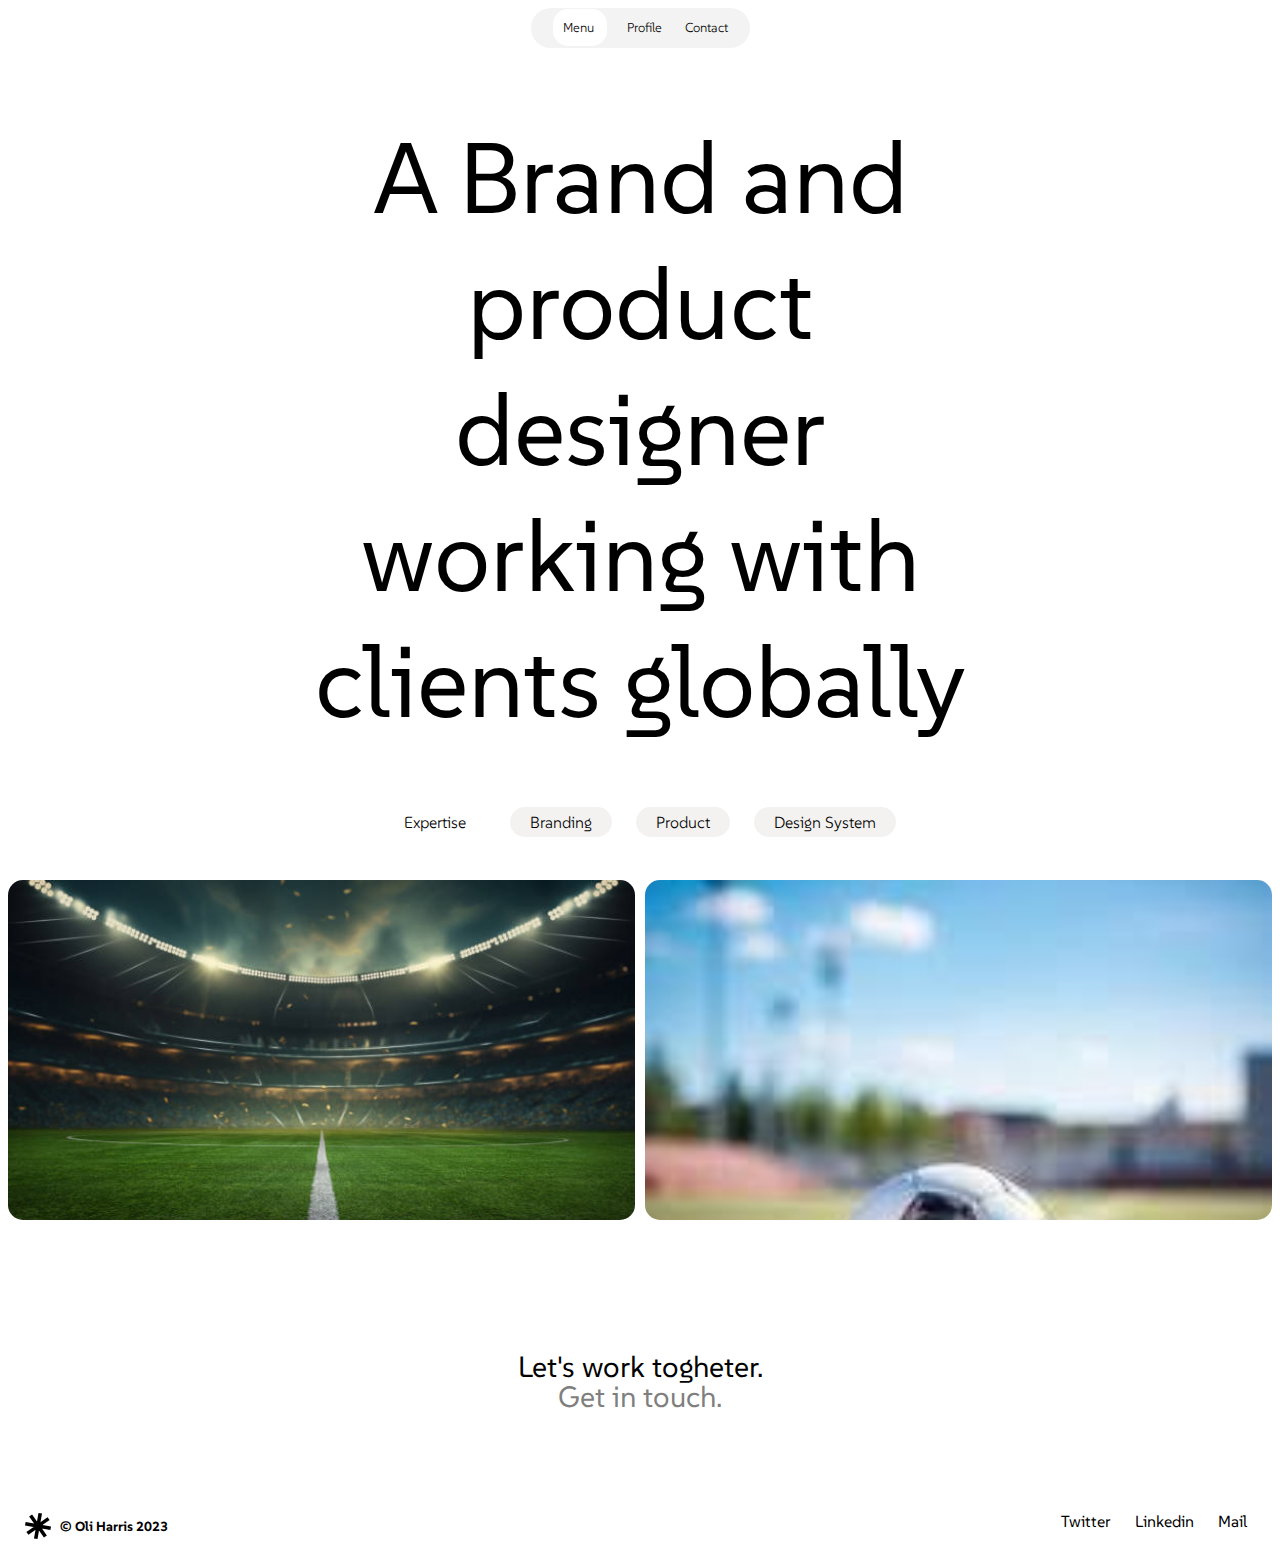
<file: Lavoro/index.html>
<!DOCTYPE html>
<html lang="en">

<head>
    <meta charset="UTF-8">
    <meta name="viewport" content="width=device-width, initial-scale=1.0">
    <title>Esercizio 1</title>
    <link rel="stylesheet" href="./style.css">
    <link rel="preconnect" href="https://fonts.googleapis.com">
    <link rel="preconnect" href="https://fonts.gstatic.com" crossorigin>
    <link href="https://fonts.googleapis.com/css2?family=SUSE:wght@100..800&display=swap" rel="stylesheet">
</head>

<body>

    <!-- TOP BAR -->
    <section class="top_bar_nav_section">
        <div class="top_bar_nav">
            <a href="#" class="Menu">
                Menu
            </a>
            <a href="#">
                Profile
            </a>
            <a href="#">
                Contact
            </a>
        </div>
    </section>

    <!-- MAIN TEXT-->
    <section>
        <div class="container_main_text">
            <div class="main_text">
                <h1>A Brand and product designer working with clients globally</h1>
            </div>
        </div>
    </section>

    <!-- MEDIUM BAR -->
    <section class="medium_bar_nav_section">
        <div class="medium_bar_nav">
            <a href="#">Expertise</a>
            <a href="#" class="unselected">Branding</a>
            <a href="#" class="unselected">Product</a>
            <a href="#" class="unselected">Design System</a>
        </div>


    </section>
    <!--Img-->
    <section class="img">
        <div class="img_contener">
            <div class="img1">
            </div>
            <div class="img2">
            </div>
        </div>
    </section>
    <!--BOTTOM TEXT -->
    <section class="section_bottom_text">
        <div class="container_bottom_tex">
            <div class="bottom_text_1">
                <h3>Let's work togheter.</h3>
            </div>
            <div class="bottom_text_2">
                <h3>Get in touch.</h3>
            </div>
        </div>
    </section>

    <section class="footer">
        <div class="footer_container">
            <div class="footer_text">
                
                <span>
                <svg xmlns="http://www.w3.org/2000/svg" viewBox="0 0 800 800" width="800" height="800" preserveAspectRatio="xMidYMid slice" style="width: 100%; height: 100%; transform: translate3d(0px, 0px, 0px);"><defs><clipPath id="__lottie_element_2"><rect width="800" height="800" x="0" y="0"></rect></clipPath></defs><g clip-path="url(#__lottie_element_2)"><g transform="matrix(0.9846975207328796,0.1742720752954483,-0.1742720752954483,0.9846975207328796,400,400)" opacity="1" style="display: block;"><path stroke-linecap="butt" stroke-linejoin="miter" fill-opacity="0" stroke-miterlimit="4" stroke="rgb(0,0,0)" stroke-opacity="1" stroke-width="95.76898174874827" d=" M-243.26100158691406,-243.22900390625 C-243.26100158691406,-243.22900390625 243.26100158691406,243.22900390625 243.26100158691406,243.22900390625 M-243.22999572753906,243.25999450683594 C-243.22999572753906,243.25999450683594 243.22999572753906,-243.26100158691406 243.22999572753906,-243.26100158691406 M-344.0010070800781,0.02199999988079071 C-344.0010070800781,0.02199999988079071 344.0010070800781,-0.02199999988079071 344.0010070800781,-0.02199999988079071 M-0.02199999988079071,-344 C-0.02199999988079071,-344 0.02199999988079071,344 0.02199999988079071,344"></path></g></g></svg>
                </span>
                <h5>© Oli Harris 2023</h5>
            </div>
            <div class="footer_text2">
                <a href="#">Twitter</a>
                <a href="#">Linkedin</a>
                <a href="#">Mail</a>
            </div>
        </div>
    </section>
</body>

</html>
</file>
<file: Lavoro/style.css>
.top_bar_nav_section .top_bar_nav a {
    color: #000000;
    text-decoration: none;
    padding: 10px;
    font-size: small;
    font-family: "SUSE", sans-serif;
    font-weight: 300;
}

.top_bar_nav_section {
    text-align: center;
    border-radius: 1000px;
    background-color: #f3f3f3;
    width: 219px;
    height: 40px;
    margin: 0 auto;
    padding: 0%;
}

.Menu {
    margin: 10px;
    border-radius: 15px;
    background-color: white;
    width: 10px;
    height: 5px;
    margin-top: 0 auto;
}

.top_bar_nav {
    padding-top: 10px;
}

.container_main_text .main_text {
    font-size: 50px;
    width: 700px;
    margin: 0 auto;
    text-align: center;
}

.container_main_text .main_text h1 {
    font-family: "SUSE", sans-serif;
    font-weight: 400;
    font-style: normal;
}

.medium_bar_nav_section {
    text-align: center;
}

.medium_bar_nav_section .medium_bar_nav a {
    text-decoration: none;
    color: #000000;
    margin: 0 10px;
    font-family: "SUSE", sans-serif;
    font-weight: 300;
    padding: 5px 20px;
}

.medium_bar_nav_section .medium_bar_nav a.unselected {
    background-color: #e8e5e480;
    border-radius: 15px;
}

.img_contener{
    display: flex;
    gap: 10px;
    width: 100%;
}

.img .img_contener .img1{
    width: 50%;
    padding: 10px;
    border-radius: 15px;
    object-fit: cover;
    background-image: url(img/Stadio\ .jpg);
    background-size: cover;
    height: 20rem;
}

.img{
    display: flex;
    justify-content: center;
    align-items: center;
    margin: 3rem 0;
}

.img .img_contener .img2{
    width: 50%;
    padding: 10px;
    border-radius: 15px;
    object-fit: cover;
    background-image: url(img/Palla.jpeg);
    background-size: cover;
    height: 20rem;
}

 .container_bottom_tex{
    font-size: 25px;
    width: 700px;
    margin: 0 auto;
    text-align: center;
}
 .container_bottom_tex h3{
    font-family: "SUSE", sans-serif;
    font-weight: 400;
    font-style: normal;
}
.section_bottom_text{
    padding: 70px 0px;

}
.bottom_text_2{
    color:#7f7f7f;
    line-height: 0px;
}

.bottom_text_1{
    line-height: 0px;
}

.footer .footer_text h5,
.footer .footer_text2 a{
    text-decoration: none;
    color: #000000;
    font-family: "SUSE", sans-serif;
    margin: 0   ;
}

.footer .footer_text2{
    text-align: right;
}

.footer .footer_container {
    display: flex;
}

.footer .footer_container .footer_text,
.footer .footer_container .footer_text2{
    width: 50%;
    padding: 15px;
}

.footer .footer_container .footer_text2 a{
    padding: 0 10px;
}

.footer .footer_text svg{
    width: 30px !important;
    height: 30px !important;
    position: relative;
}

.footer .footer_text {
    display: flex;
}

.footer .footer_container .footer_text h5{
    padding-top: 7px;
    padding-left: 7px;
}
</file>
